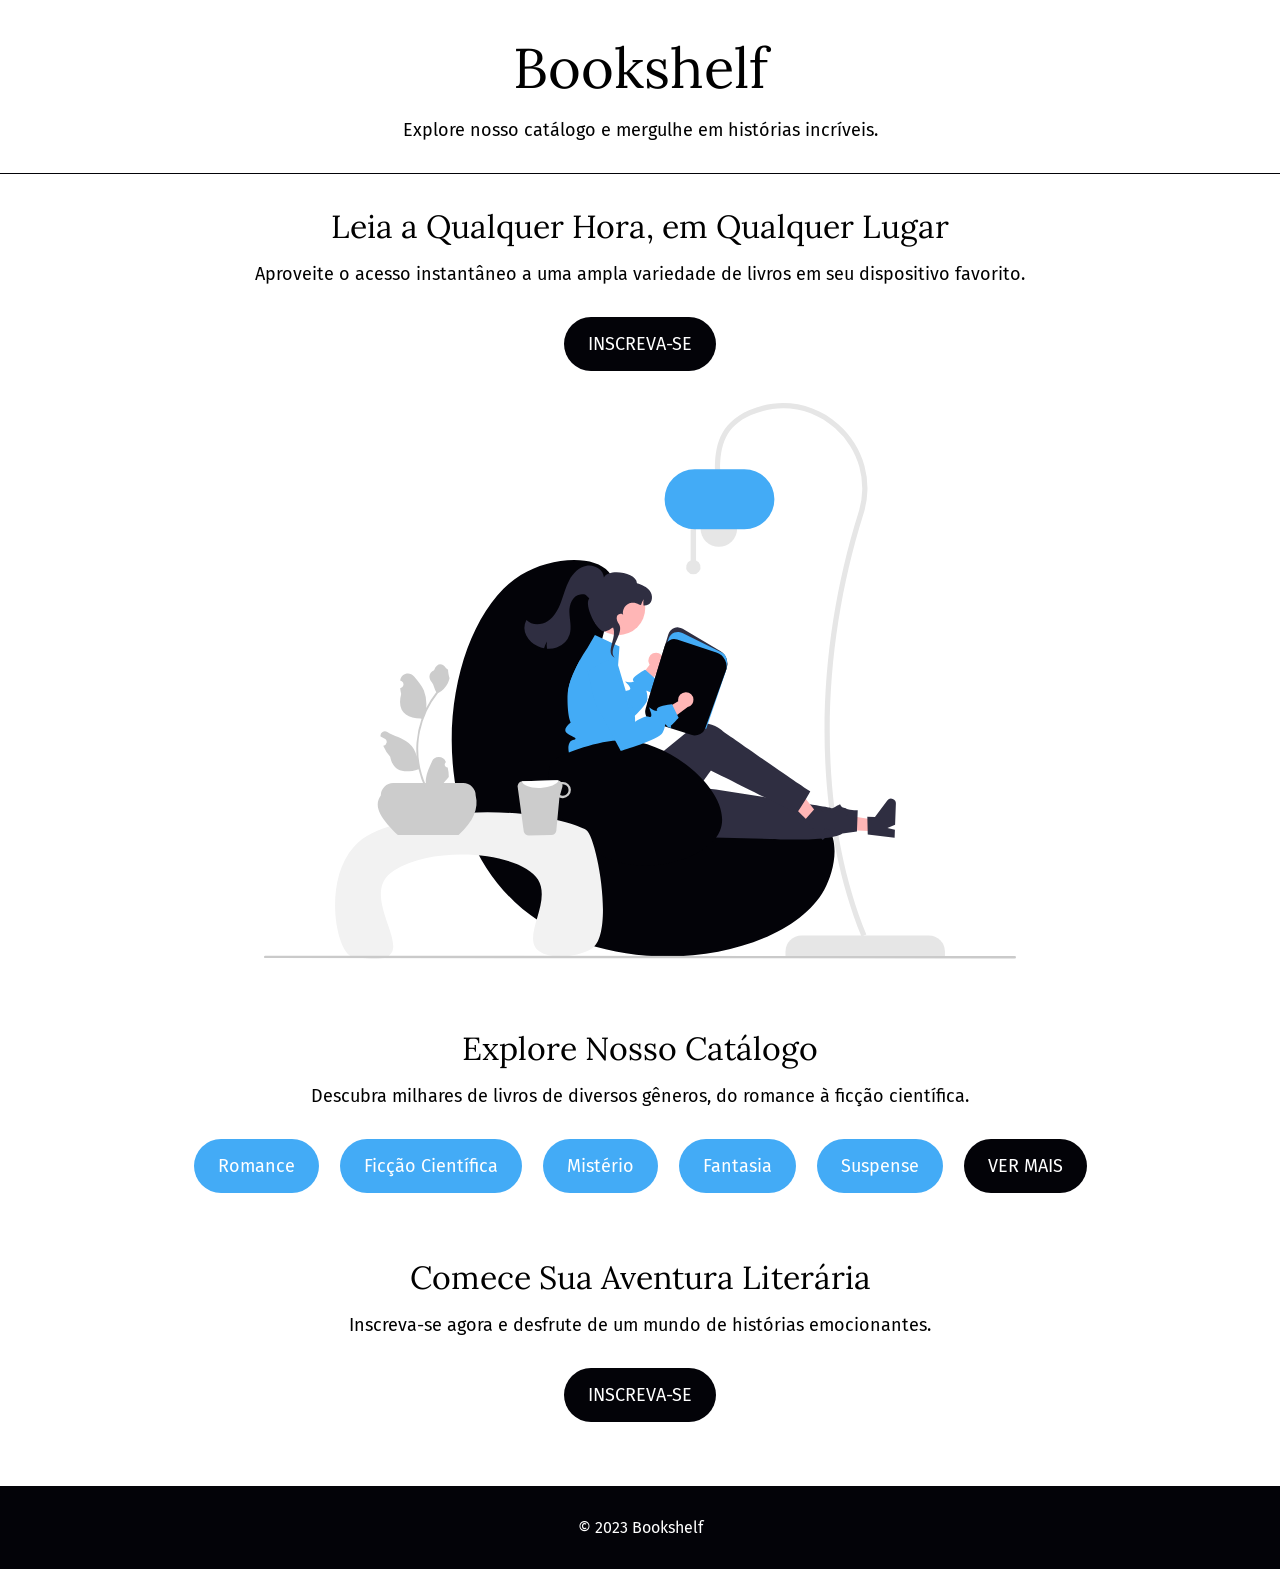
<file: CSS/Bookshelf/index.html>
<!DOCTYPE html>
<html lang="pt-br">

<head>
    <meta charset="UTF-8">
    <meta name="viewport" content="width=device-width, initial-scale=1.0">
    <title>Bookshelf</title>
    <link rel="stylesheet" href="style.css">
    <link rel="preconnect" href="https://fonts.googleapis.com">
    <link rel="preconnect" href="https://fonts.gstatic.com" crossorigin>
    <link href="https://fonts.googleapis.com/css2?family=Fira+Sans:wght@400;700&family=Lora:wght@400&display=swap" rel="stylesheet">
</head>

<body>
    <header>
        <h1>Bookshelf</h1>
        <p>Explore nosso catálogo e mergulhe em histórias incríveis.</p>
    </header>

    <main>
        <section class="feature">
            <h2>Leia a Qualquer Hora, em Qualquer Lugar</h2>
            <p>Aproveite o acesso instantâneo a uma ampla variedade de livros em seu dispositivo favorito.</p>
            <a href="#" class="cta-button">Inscreva-se</a>
            <img src=".//svg/reading.svg" alt="Pessoa lendo um livro">
        </section>

        <section class="catalog">
            <h2>Explore Nosso Catálogo</h2>
            <p>Descubra milhares de livros de diversos gêneros, do romance à ficção científica.</p>
            <ul class="genres">
                <li class="genre"><a href="#">Romance</a></li>
                <li class="genre"><a href="#">Ficção Científica</a></li>
                <li class="genre"><a href="#">Mistério</a></li>
                <li class="genre"><a href="#">Fantasia</a></li>
                <li class="genre"><a href="#">Suspense</a></li>
                <li class="see-more"><a href="#">Ver Mais</a></li>
            </ul>
        </section>

        <section class="cta">
            <h2>Comece Sua Aventura Literária</h2>
            <p>Inscreva-se agora e desfrute de um mundo de histórias emocionantes.</p>
            <a href="#" class="cta-button">Inscreva-se</a>
        </section>
    </main>

    <footer>
        <p>© 2023 Bookshelf</p>
    </footer>
</body>

</html>
</file>
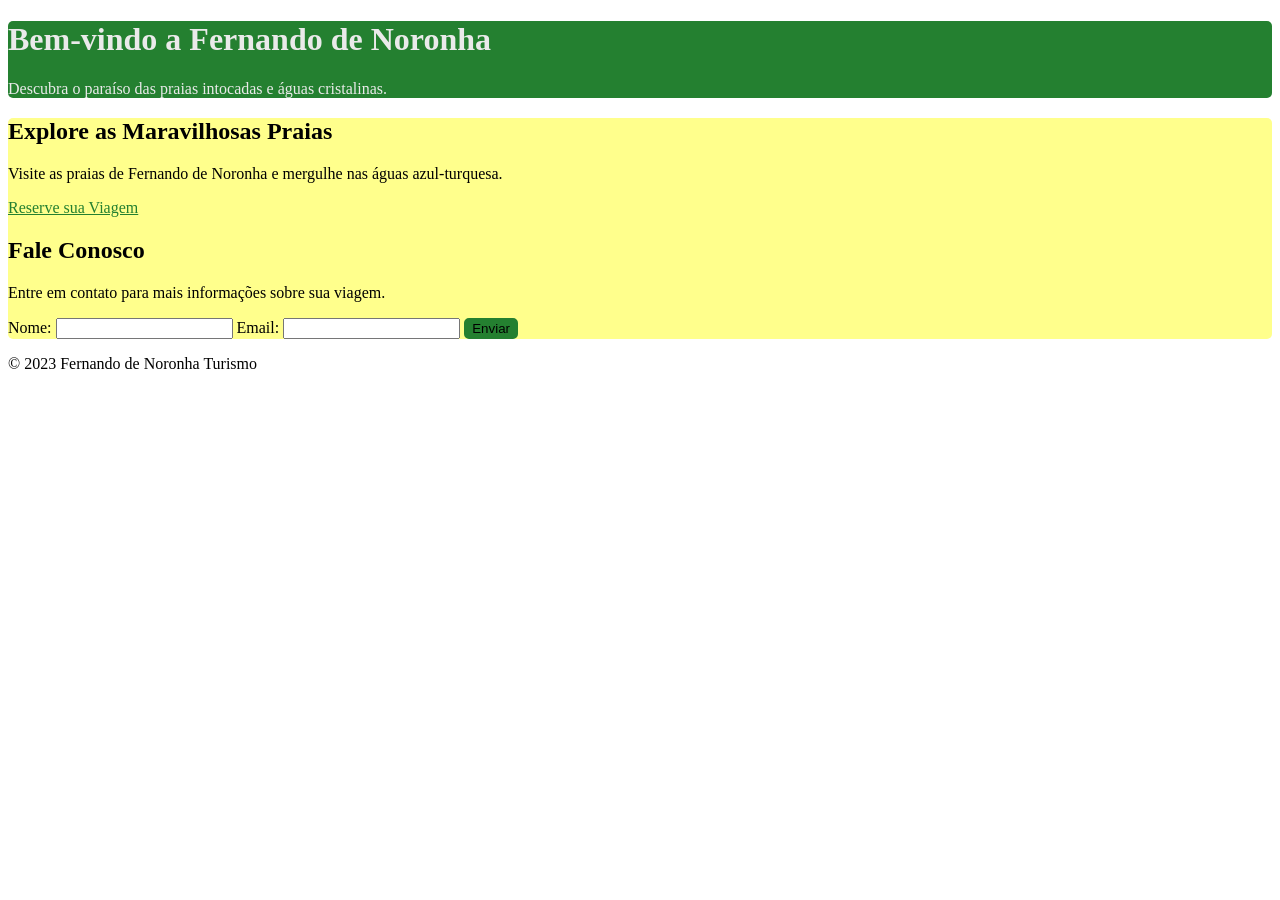
<file: CSS/Pagina Fernando de Noronha/index.html>
<!DOCTYPE html>
<html lang="pt-br">

<head>
    <meta charset="UTF-8">
    <meta name="viewport" content="width=device-width, initial-scale=1.0">
    <title>Exercício 1</title>
    <link rel="stylesheet" href="style.css">
</head>

<body>
    <header>
        <h1>Bem-vindo a Fernando de Noronha</h1>
        <p>Descubra o paraíso das praias intocadas e águas cristalinas.</p>
    </header>

    <main>
        <section>
            <h2>Explore as Maravilhosas Praias</h2>
            <p>Visite as praias de Fernando de Noronha e mergulhe nas águas azul-turquesa.</p>
            <a href="#contact">Reserve sua Viagem</a>
        </section>

        <section id="contact">
            <h2>Fale Conosco</h2>
            <p>Entre em contato para mais informações sobre sua viagem.</p>
            <form>
                <label for="name">Nome:</label>
                <input type="text" id="name" name="name" required>
                <label for="email">Email:</label>
                <input type="email" id="email" name="email" required>
                <button type="submit">Enviar</button>
            </form>
        </section>
    </main>

    <footer>
        <p>© 2023 Fernando de Noronha Turismo</p>
    </footer>
</body>

</html>
</file>
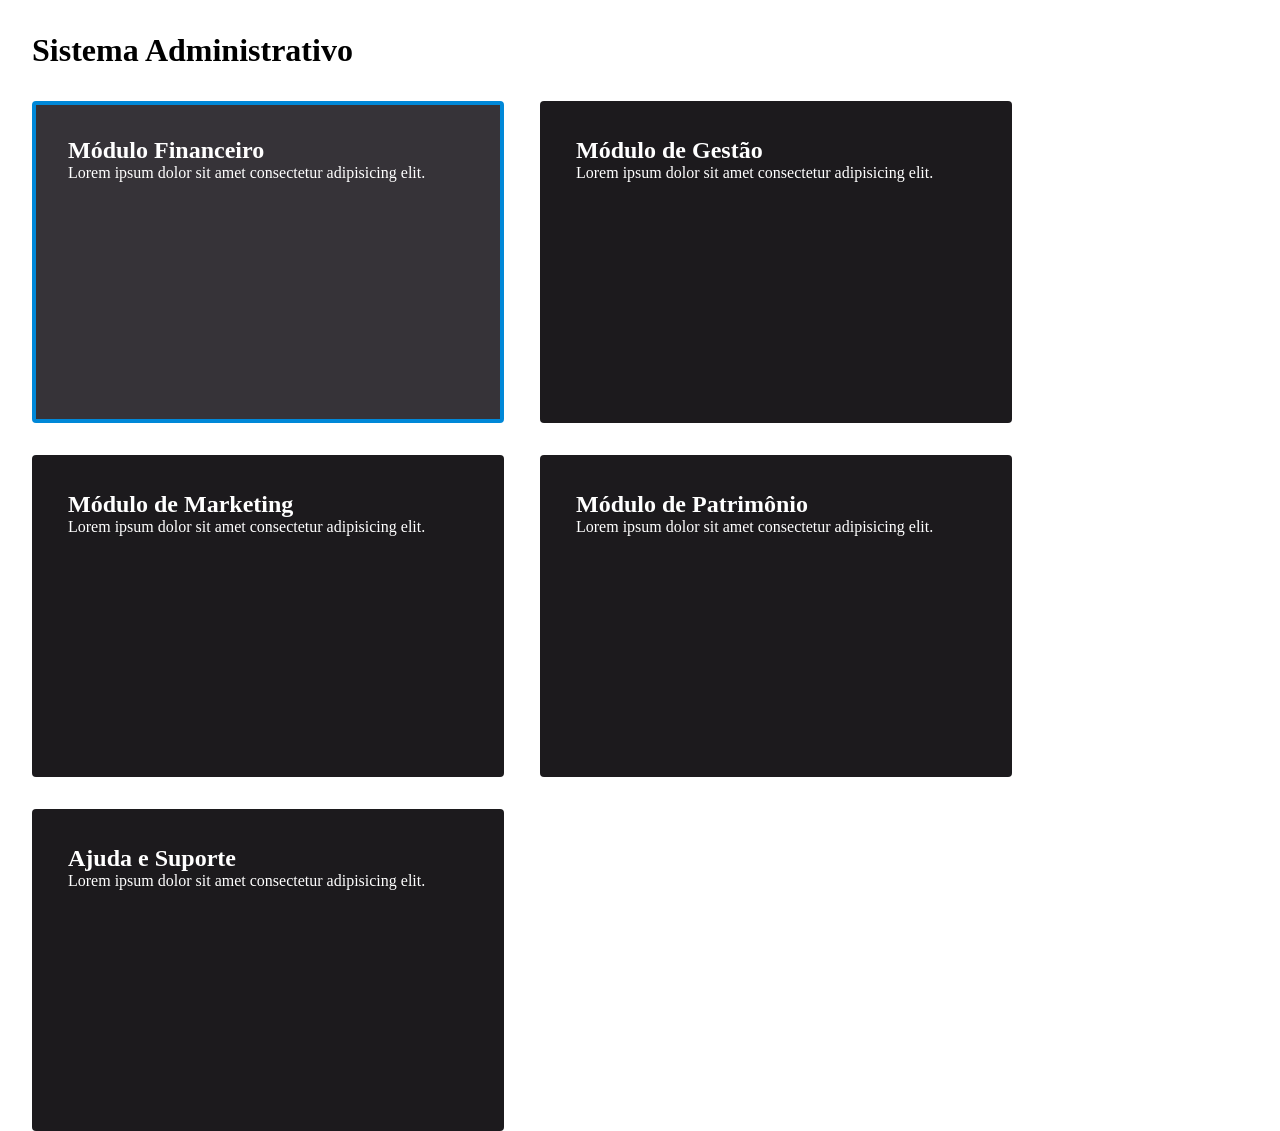
<file: CSS/Sistema Administrativo/index.html>
<!DOCTYPE html>
<html lang="en">

<head>
    <meta charset="UTF-8">
    <meta name="viewport" content="width=device-width, initial-scale=1.0">
    <title>Exercício 2</title>
    <link rel="stylesheet" href="style.css">
</head>

<body>
    <h1>Sistema Administrativo</h1>

    <ul>
        <li class="selected">
            <h2>Módulo Financeiro</h2>
            <p>Lorem ipsum dolor sit amet consectetur adipisicing elit.</p>
        </li>
        <li class="hidden">
            <h2>Módulo de RH</h2>
            <p>Lorem ipsum dolor sit amet consectetur adipisicing elit.</p>
        </li>
        <li>
            <h2>Módulo de Gestão</h2>
            <p>Lorem ipsum dolor sit amet consectetur adipisicing elit.</p>
        </li>
        <li>
            <h2>Módulo de Marketing</h2>
            <p>Lorem ipsum dolor sit amet consectetur adipisicing elit.</p>
        </li>
        <li>
            <h2>Módulo de Patrimônio</h2>
            <p>Lorem ipsum dolor sit amet consectetur adipisicing elit.</p>
        </li>
        <li>
            <h2>Ajuda e Suporte</h2>
            <p>Lorem ipsum dolor sit amet consectetur adipisicing elit.</p>
        </li>
    </ul>
</body>

</html>
</file>
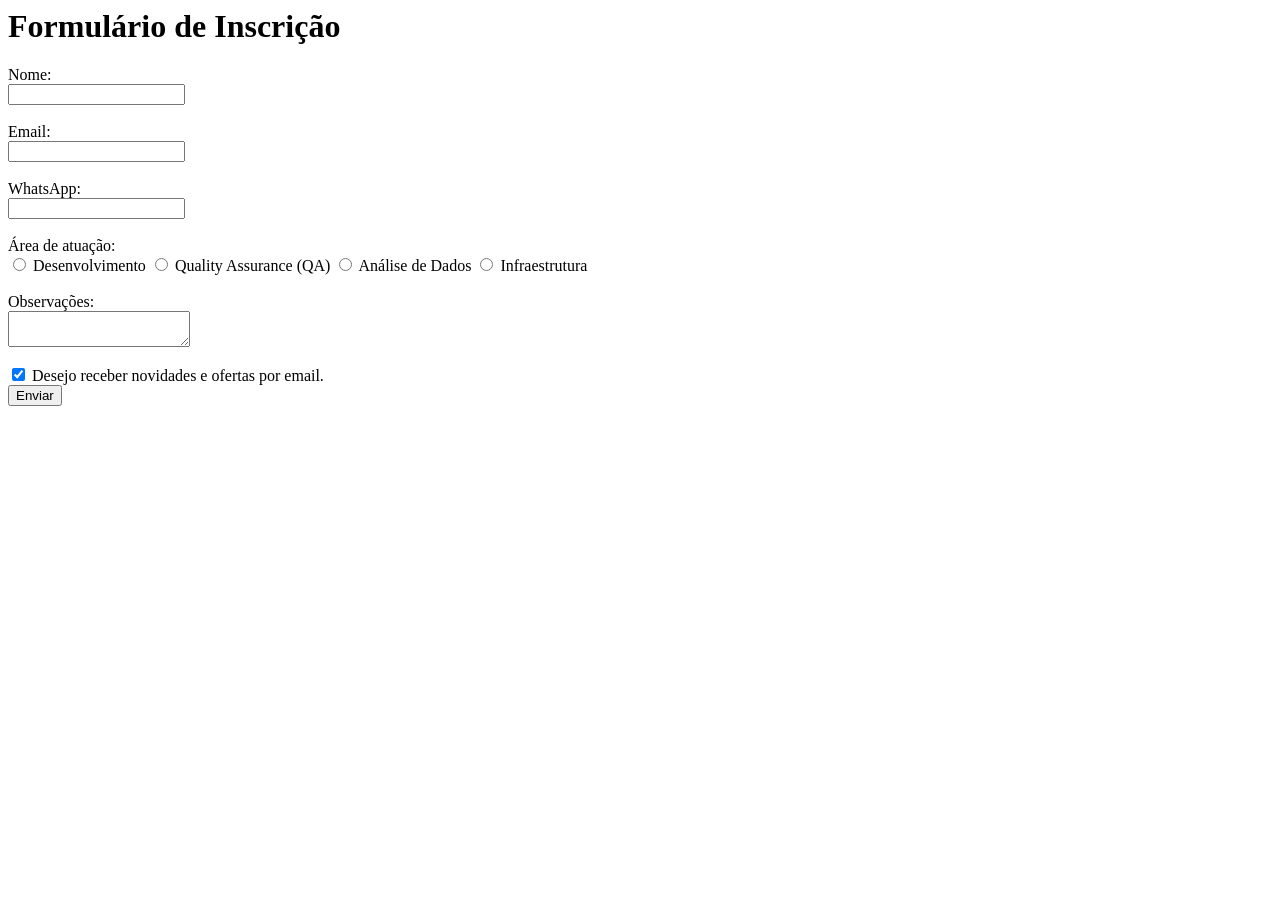
<file: HTML/Formulario de Inscricao/index.html>
<html>
  <head>
    <title>Formulário de Inscrição</title>
  </head>

  <body>
    <h1>Formulário de Inscrição</h1>
    <form action="#" method="post">
      <div>
        <label for="nome">Nome:</label>
        <br>
        <input type="text" id="nome" name="nome" required />
      </div>
      <br>
      <div>
        <label for="email">Email:</label>
        <br>
        <input type="email" id="email" name="email" required />
      </div>
      <br>
      <div>
        <label for="whatsapp">WhatsApp:</label>
        <br>
        <input type="text" id="whatsapp" name="whatsapp" required />
      </div>
      <br>
      <div>
        <label>Área de atuação:</label>
        <br>
        <input type="radio" name="area" id="dev" value="dev" required>
        <label for="dev">Desenvolvimento</label>

        <input type="radio" name="area" id="qa" value="qa" required>
        <label for="qa">Quality Assurance (QA)</label>

        <input type="radio" name="area" id="dados" value="dados" required>
        <label for="dados">Análise de Dados</label>

        <input type="radio" name="area" id="infra" value="infra" required>
        <label for="infra">Infraestrutura</label>
      </div>
      <br>
      <div>
        <label for="observacoes">Observações:</label>
        <br>
        <textarea id="observacoes" name="observacoes"></textarea>
      </div>
      <br>
      <input type="checkbox" id="ofertas" name="ofertas" checked required />
      <label for="ofertas">Desejo receber novidades e ofertas por email.</label>
      <br>
      <input type="submit" value="Enviar" />
    </form>
  </body>
</html>
</file>
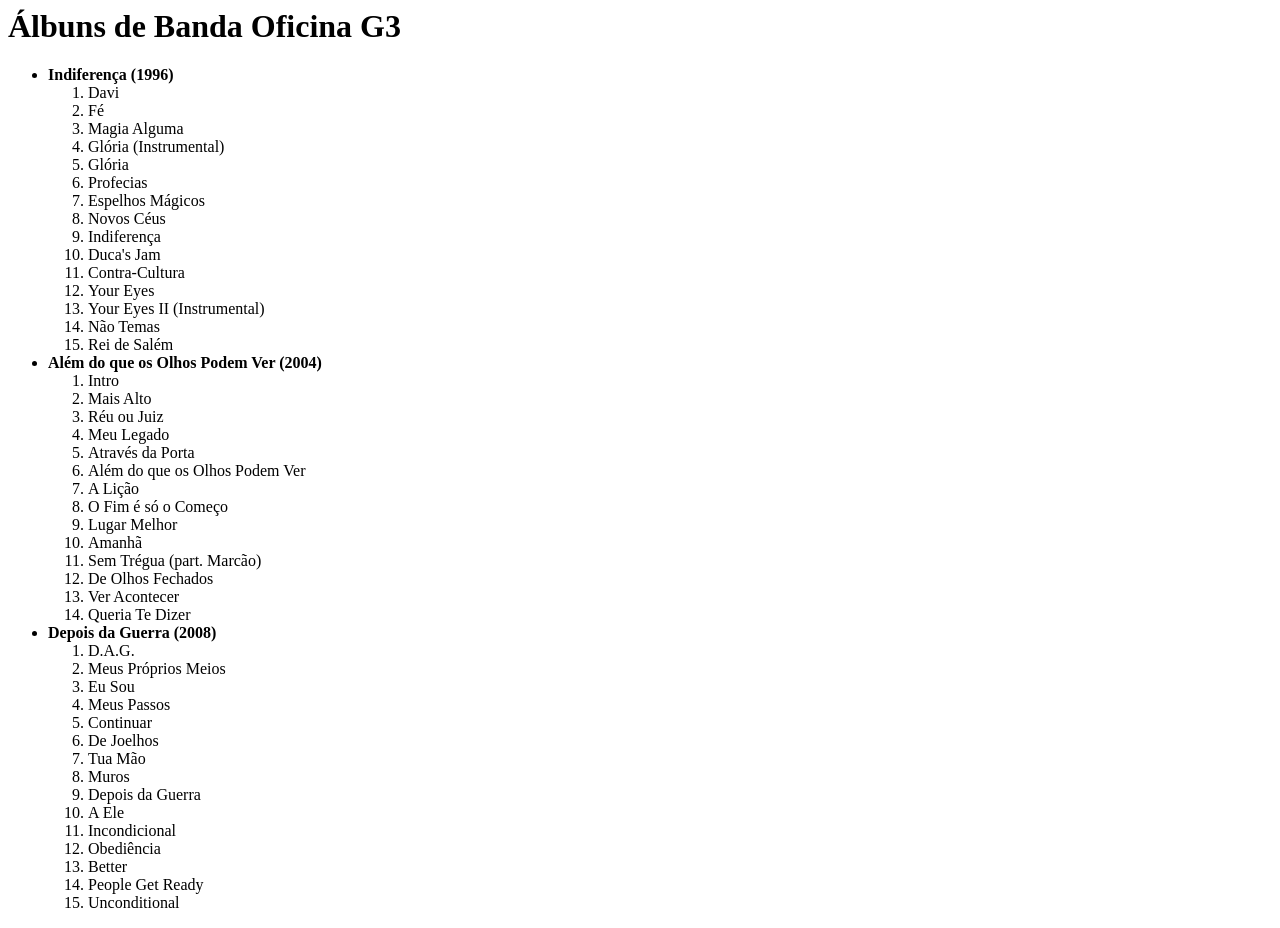
<file: HTML/Lista de album/index.html>
<html>

<head>
    <title>Exercício 3: Criando uma lista</title>
</head>

<body>
    <h1>Álbuns de Banda Oficina G3</h1>

    <ul>
        <li>
            <strong>Indiferença (1996)</strong>
            <ol>
                <li>Davi</li>
                <li>Fé</li>
                <li>Magia Alguma</li>
                <li>Glória (Instrumental)</li>
                <li>Glória</li>
                <li>Profecias</li>
                <li>Espelhos Mágicos</li>
                <li>Novos Céus</li>
                <li>Indiferença</li>
                <li>Duca's Jam</li>
                <li>Contra-Cultura</li>
                <li>Your Eyes</li>
                <li>Your Eyes II (Instrumental)</li>
                <li>Não Temas</li>
                <li>Rei de Salém</li>
            </ol>
        </li>

        <li>
            <strong>Além do que os Olhos Podem Ver (2004)</strong>
            <ol>
                <li>Intro</li>
                <li>Mais Alto</li>
                <li>Réu ou Juiz</li>
                <li>Meu Legado</li>
                <li>Através da Porta</li>
                <li>Além do que os Olhos Podem Ver</li>
                <li>A Lição</li>
                <li>O Fim é só o Começo</li>
                <li>Lugar Melhor</li>
                <li>Amanhã</li>
                <li>Sem Trégua (part. Marcão)</li>
                <li>De Olhos Fechados</li>
                <li>Ver Acontecer</li>
                <li>Queria Te Dizer</li>
            </ol>
        </li>

        <li>
            <strong>Depois da Guerra (2008)</strong>
            <ol>
                <li>D.A.G.</li>
                <li>Meus Próprios Meios</li>
                <li>Eu Sou</li>
                <li>Meus Passos</li>
                <li>Continuar</li>
                <li>De Joelhos</li>
                <li>Tua Mão</li>
                <li>Muros</li>
                <li>Depois da Guerra</li>
                <li>A Ele</li>
                <li>Incondicional</li>
                <li>Obediência</li>
                <li>Better</li>
                <li>People Get Ready</li>
                <li>Unconditional</li>
            </ol>
        </li>
    </ul>
</body>

</html>
</file>
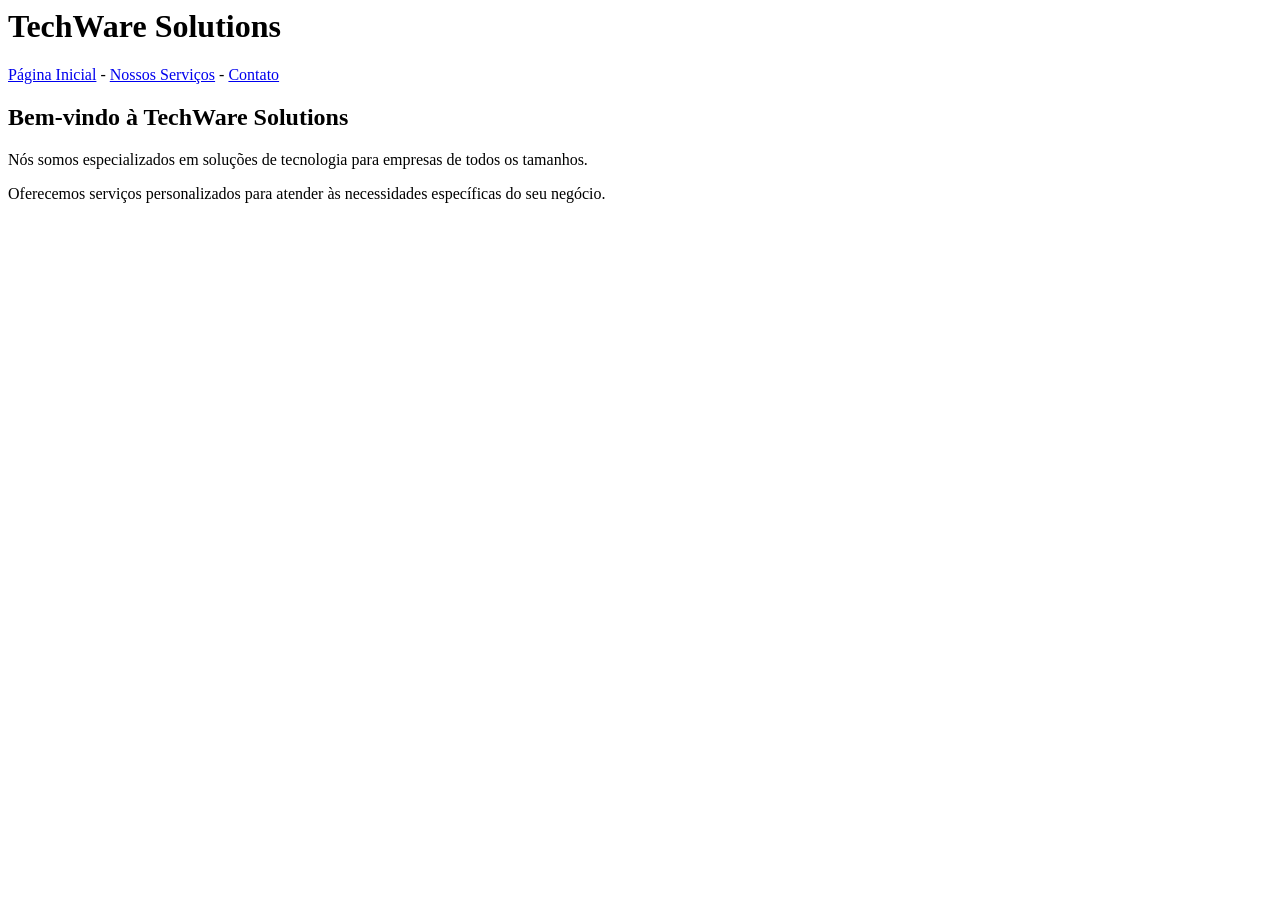
<file: HTML/Navegação/index.html>
<html>

<head>
    <title>Início - TechWare Solutions</title>
</head>

<body>
    <h1>TechWare Solutions</h1>

    <div>
        <a href="index.html">Página Inicial</a> -
        <a href="servicos.html">Nossos Serviços</a> -
        <a href="contato.html">Contato</a>
    </div>

    <div>
        <h2>Bem-vindo à TechWare Solutions</h2>
        <p>Nós somos especializados em soluções de tecnologia para empresas de todos os tamanhos.</p>
        <p>Oferecemos serviços personalizados para atender às necessidades específicas do seu negócio.</p>
    </div>
</body>

</html>
</file>
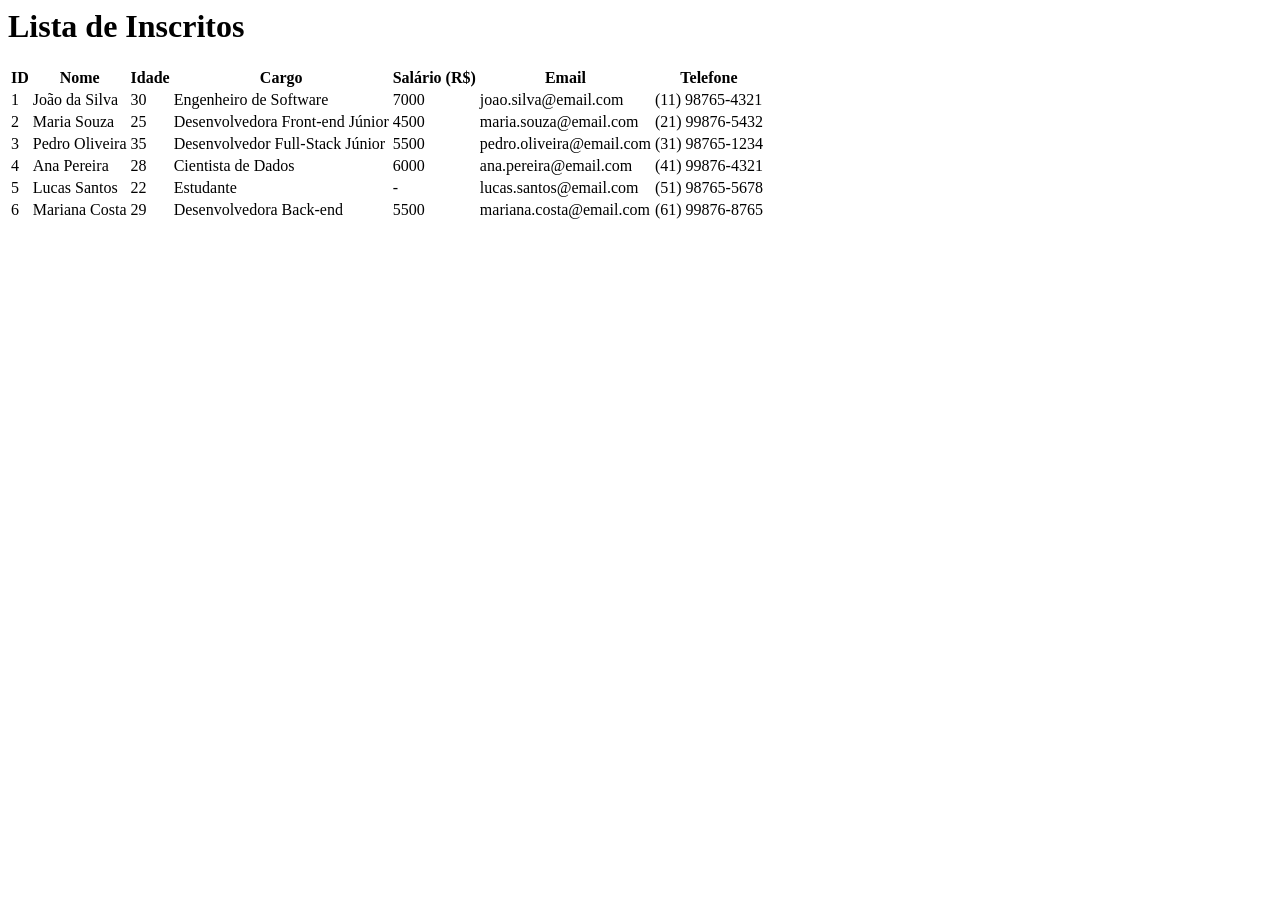
<file: HTML/Tabela de Inscritos/index.html>
<html>

<head>
  <title>Exercício 4</title>
</head>

<body>
  <h1>Lista de Inscritos</h1>

  <table>
    <thead>
      <tr>
        <th>ID</th>
        <th>Nome</th>
        <th>Idade</th>
        <th>Cargo</th>
        <th>Salário (R$)</th>
        <th>Email</th>
        <th>Telefone</th>
      </tr>
    </thead>
    <tbody>
      <tr>
        <td>1</td>
        <td>João da Silva</td>
        <td>30</td>
        <td>Engenheiro de Software</td>
        <td>7000</td>
        <td>joao.silva@email.com</td>
        <td>(11) 98765-4321</td>
      </tr>
      <tr>
        <td>2</td>
        <td>Maria Souza</td>
        <td>25</td>
        <td>Desenvolvedora Front-end Júnior</td>
        <td>4500</td>
        <td>maria.souza@email.com</td>
        <td>(21) 99876-5432</td>
      </tr>
      <tr>
        <td>3</td>
        <td>Pedro Oliveira</td>
        <td>35</td>
        <td>Desenvolvedor Full-Stack Júnior</td>
        <td>5500</td>
        <td>pedro.oliveira@email.com</td>
        <td>(31) 98765-1234</td>
      </tr>
      <tr>
        <td>4</td>
        <td>Ana Pereira</td>
        <td>28</td>
        <td>Cientista de Dados</td>
        <td>6000</td>
        <td>ana.pereira@email.com</td>
        <td>(41) 99876-4321</td>
      </tr>
      <tr>
        <td>5</td>
        <td>Lucas Santos</td>
        <td>22</td>
        <td>Estudante</td>
        <td>-</td>
        <td>lucas.santos@email.com</td>
        <td>(51) 98765-5678</td>
      </tr>
      <tr>
        <td>6</td>
        <td>Mariana Costa</td>
        <td>29</td>
        <td>Desenvolvedora Back-end</td>
        <td>5500</td>
        <td>mariana.costa@email.com</td>
        <td>(61) 99876-8765</td>
      </tr>
  </table>
  </tbody>
</body>

</html>
</file>
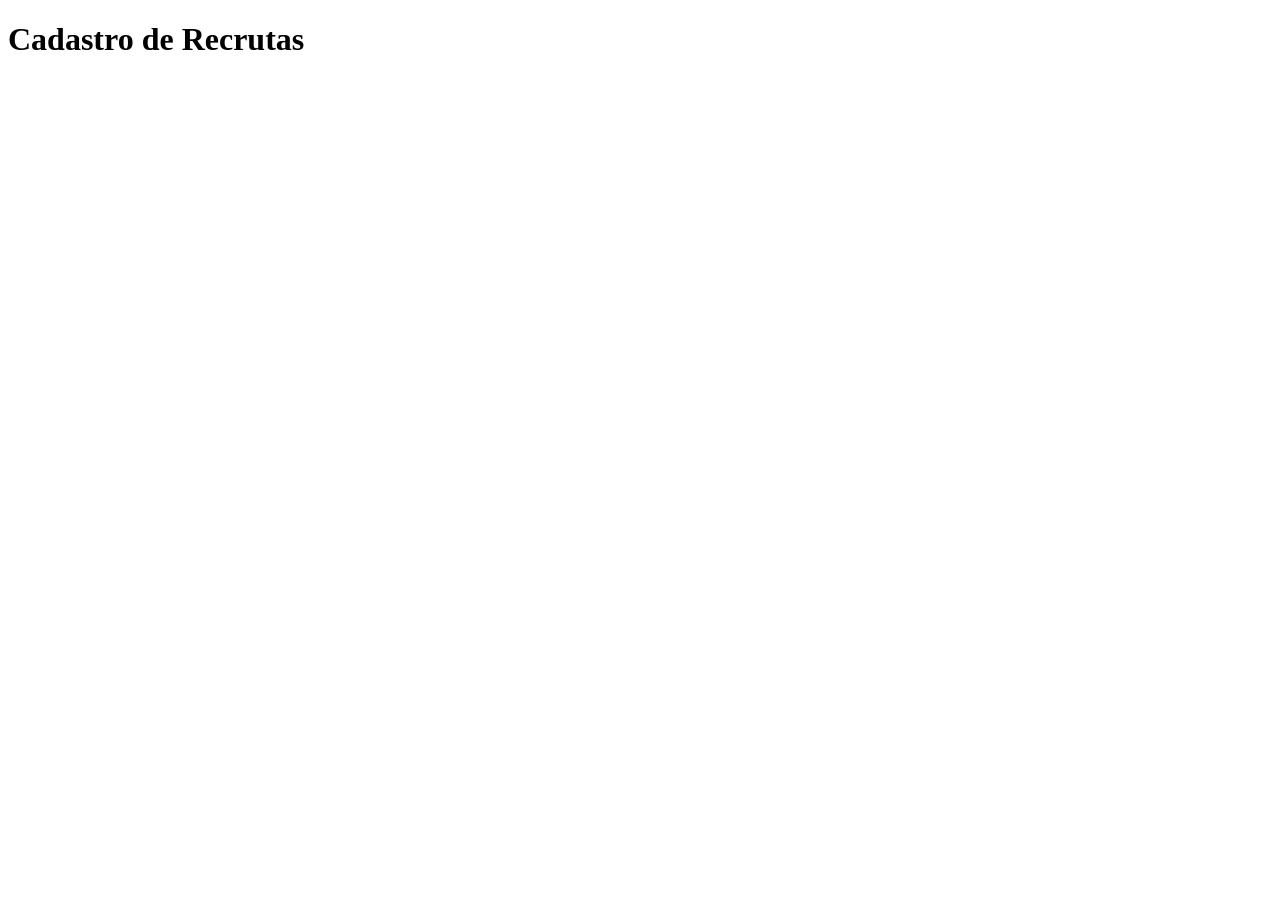
<file: JavaScript/JS I - Introdução à Linguagem/Cadastro de Usuario/index.html>
<!DOCTYPE html>
<html lang="en">

<head>
  <meta charset="UTF-8">
  <meta http-equiv="X-UA-Compatible" content="IE=edge">
  <meta name="viewport" content="width=device-width, initial-scale=1.0">
  <title>Cadastro de Recrutas</title>
</head>

<body>
  <h1>Cadastro de Recrutas</h1>

  <script src="./script.js"></script>
</body>

</html>
</file>
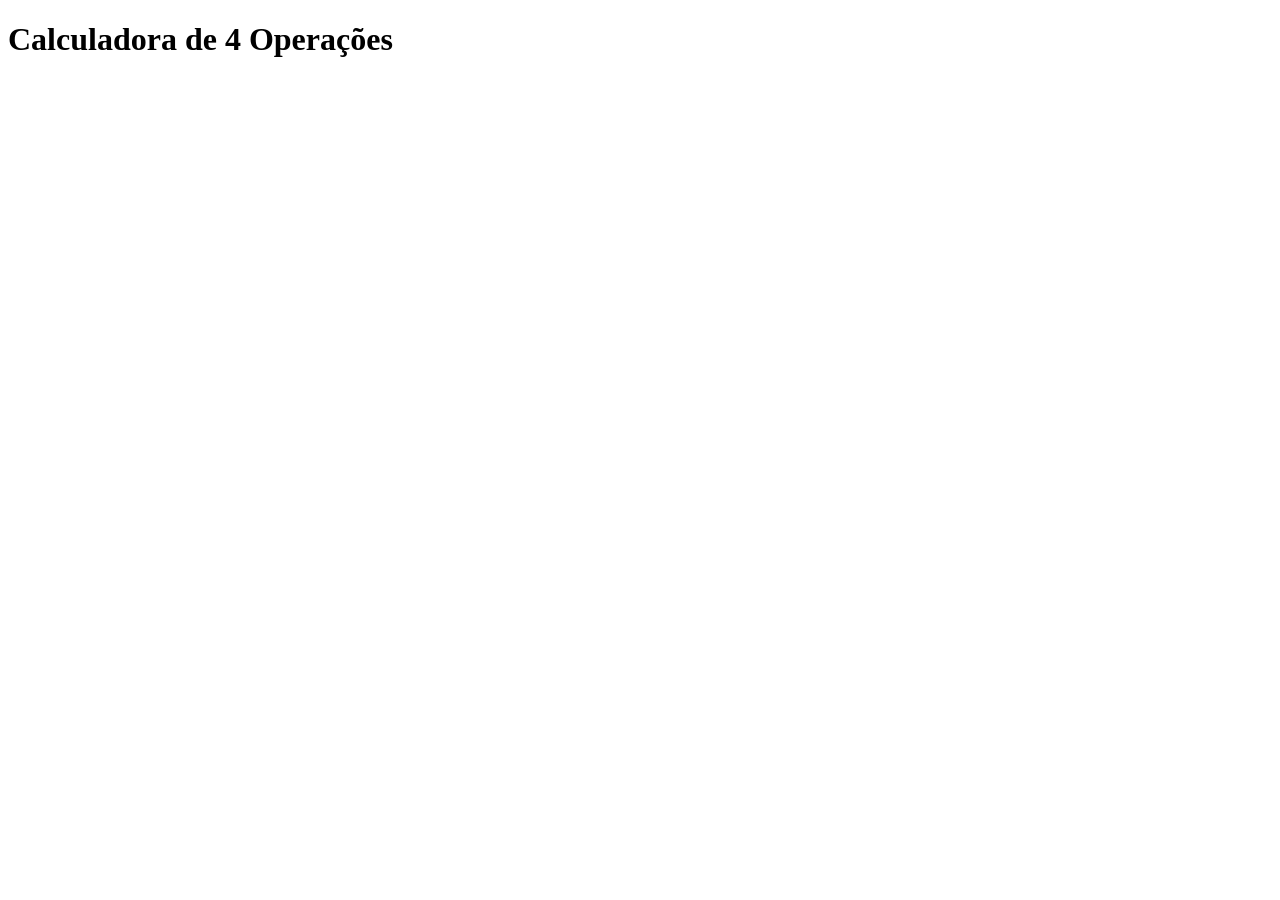
<file: JavaScript/JS I - Introdução à Linguagem/Calculadora de 4 Operacoes/index.html>
<!DOCTYPE html>
<html lang="en">

<head>
  <meta charset="UTF-8">
  <meta http-equiv="X-UA-Compatible" content="IE=edge">
  <meta name="viewport" content="width=device-width, initial-scale=1.0">
  <title>Calculadora de 4 Operações</title>
</head>

<body>
  <h1>Calculadora de 4 Operações</h1>

  <script src="./script.js"></script>
</body>

</html>
</file>
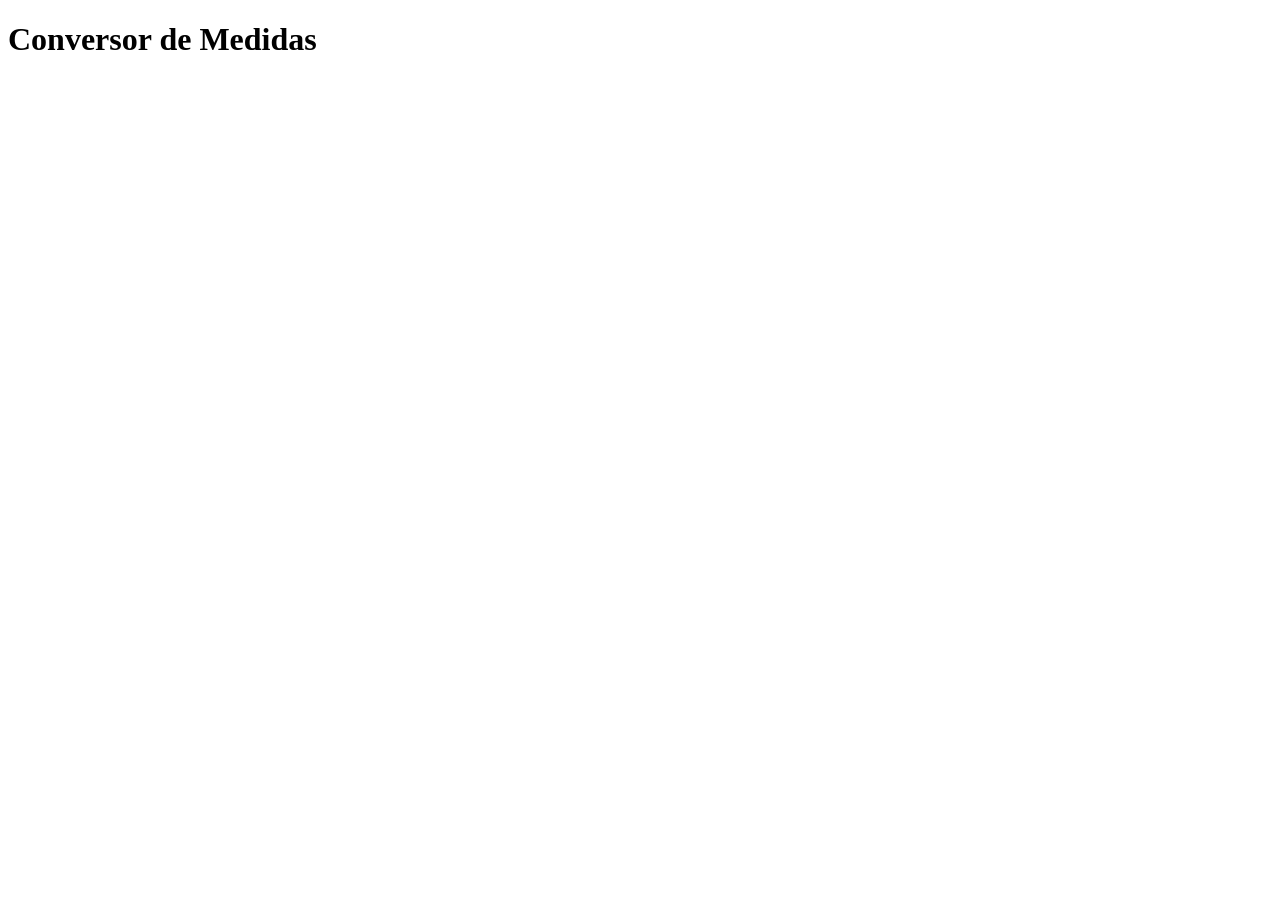
<file: JavaScript/JS I - Introdução à Linguagem/Conversor de Medidas/index.html>
<!DOCTYPE html>
<html lang="en">
<head>
  <meta charset="UTF-8">
  <meta http-equiv="X-UA-Compatible" content="IE=edge">
  <meta name="viewport" content="width=device-width, initial-scale=1.0">
  <title>Conversor de Medidas</title>
</head>
<body>
  <h1>Conversor de Medidas</h1>
  <script src="./script.js"></script>
</body>
</html>
</file>
<file: CSS/Bookshelf/style.css>
* {
    font-family: "Fira Sans", system-ui, -apple-system, BlinkMacSystemFont, 'Segoe UI', Roboto, Oxygen, Ubuntu, Cantarell, 'Open Sans', 'Helvetica Neue', sans-serif;
    margin: 0;
    padding: 0;
}

header {
    border-bottom: 1px solid #030308;
    font-size: 1.125rem;
    padding: 2rem 0;
    text-align: center;
}

h1, h2 {
    font-family: "Lora", serif;
    font-weight: 400;
}

h1 {
    font-size: 3.5rem;
    margin-bottom: 1rem;
}

h2 {
    font-size: 2rem;
    margin-bottom: 1rem;
}

.feature, .catalog, .cta {
    font-size: 1.125rem;
    padding: 2rem;
    text-align: center;
}

.cta-button {
    background-color: #030308;
    border-radius: 9999px;
    color: #fff;
    display: block;
    margin: 2rem auto;
    padding: 1rem 1.5rem;
    width: fit-content;
    text-decoration: none;
    text-transform: uppercase;
}

.genres > li {
    display: inline-block;
    margin-top: 2rem;
}

.genres > li + li {
    margin-left: 1rem;
    margin-top: 1rem;
}

.genre > a,
.see-more > a {
    background-color: #43abf6;
    border-radius: 9999px;
    color: #fff;
    display: inline-block;
    padding: 1rem 1.5rem;
    text-decoration: none;
}

.see-more > a {
    background-color: #030308;
    text-transform: uppercase;
}

footer {
    background-color: #030308;
    color: #fff;
    font-family: "Lora", serif;
    padding: 2rem;
    text-align: center;
}
</file>
<file: CSS/Pagina Fernando de Noronha/style.css>
body {
    background-image: url("https://www.viagenspossiveis.com.br/wp-content/uploads/2013/02/C360_2012-11-19-17-59-02.jpg");
    background-size: cover;
}

header {
    background-color: #248030;
    border-radius: 5px;
    color: #eaeaea;
}

main {
    background-color: #ffff8c;
    border-radius: 5px;
}

a {
    color: #248030;
}

button {
    background-color: #248030;
    border: 2px solid #248030;
    border-radius: 5px;
}

footer {
    background-color: #ffffff;
    border-radius: 5px;
}
</file>
<file: CSS/Sistema Administrativo/style.css>
* {
    margin: 0;
    padding: 0;
}

h1 {
    margin-top: 32px;
    margin-left: 32px; /* essa propriedade acabou ficando errada na gravação */
}

li {
    background-color: #1c1a1d;
    border: 4px solid transparent;
    border-radius: 4px;
    color: #fff;
    cursor: pointer;
    display: inline-block;
    margin-top: 32px;
    margin-left: 32px;
    padding: 32px;
    height: 250px;
    width: 400px;
}

.selected {
    background-color: #363338;
    border: 4px solid #0088d8;
}

.hidden {
    display: none;
}
</file>
